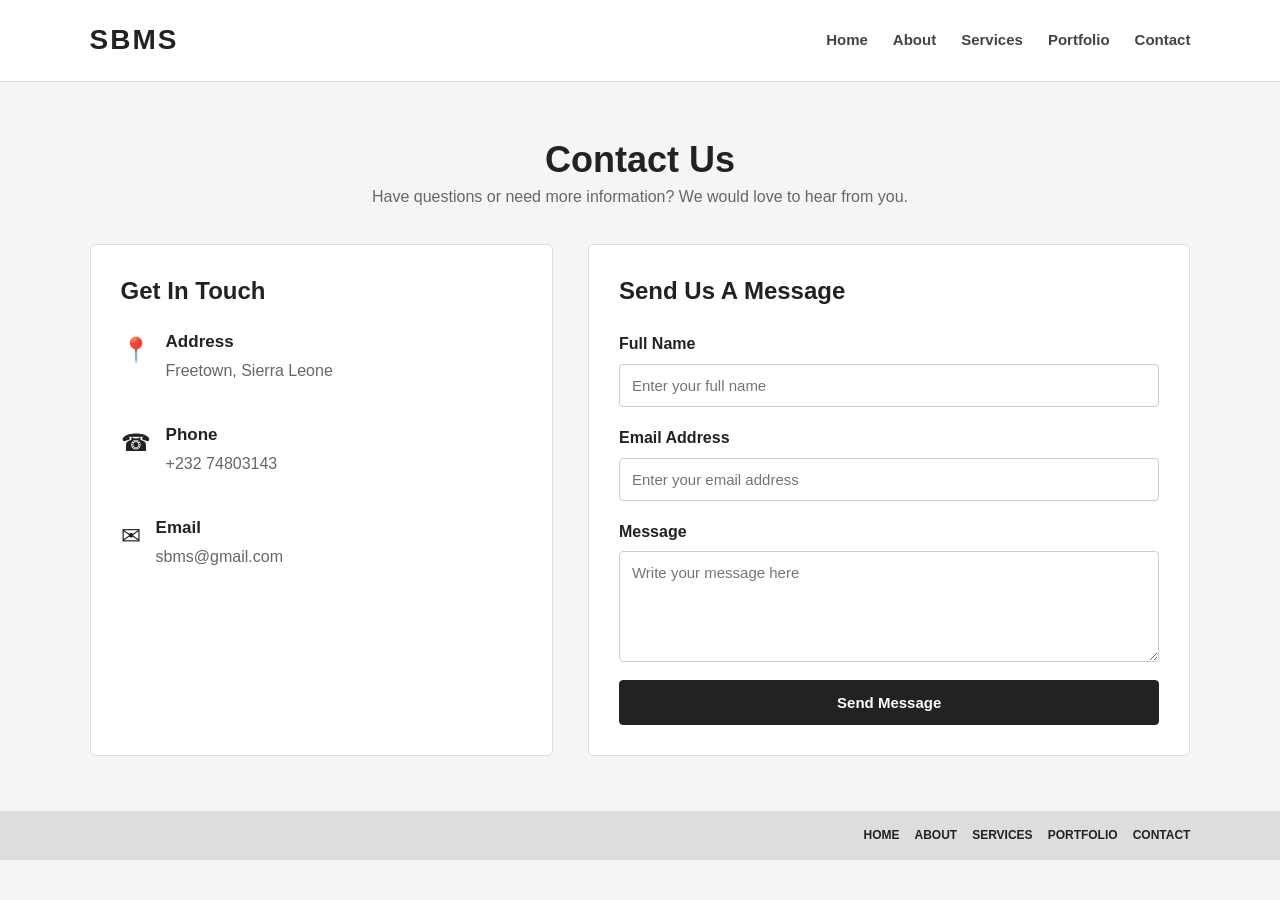
<file: contact.html>
<!DOCTYPE html>
<html lang="en">
<head>
    <meta charset="UTF-8">
    <meta name="viewport" content="width=device-width, initial-scale=1.0">

    <title>Contact Us | SBMS</title>

    <link rel="stylesheet" href="style.css">
</head>

<body>

    <!-- HEADER -->
    <header>
        <a href="index.html" class="logo">SBMS</a>

        <nav>
            <a href="index.html">Home</a>
            <a href="about.html">About</a>
            <a href="services.html">Services</a>
            <a href="portofolio.html">Portfolio</a>
            <a href="contact.html">Contact</a>
        </nav>
    </header>


    <!-- MAIN CONTENT -->
    <main>

        <section class="contact-section">

            <h1>Contact Us</h1>

            <p class="section-intro">
                Have questions or need more information?
                We would love to hear from you.
            </p>


            <div class="contact-container">

                <!-- CONTACT INFORMATION -->
                <div class="contact-info">

                    <h2>Get In Touch</h2>

                    <div class="contact-item">
                        <span class="contact-icon">📍</span>

                        <div>
                            <h3>Address</h3>
                            <p>Freetown, Sierra Leone</p>
                        </div>
                    </div>


                    <div class="contact-item">
                        <span class="contact-icon">☎</span>

                        <div>
                            <h3>Phone</h3>
                            <p>+232 74803143</p>
                        </div>
                    </div>


                    <div class="contact-item">
                        <span class="contact-icon">✉</span>

                        <div>
                            <h3>Email</h3>
                            <p>sbms@gmail.com</p>
                        </div>
                    </div>

                </div>


                <!-- CONTACT FORM -->
                <form class="contact-form" action="#" method="post">

                    <h2>Send Us A Message</h2>

                    <label for="name">Full Name</label>

                    <input
                        type="text"
                        id="name"
                        name="name"
                        placeholder="Enter your full name"
                        required
                    >


                    <label for="email">Email Address</label>

                    <input
                        type="email"
                        id="email"
                        name="email"
                        placeholder="Enter your email address"
                        required
                    >


                    



                    <label for="message">Message</label>

                    <textarea
                        id="message"
                        name="message"
                        rows="5"
                        placeholder="Write your message here"
                        required
                    ></textarea>


                    <button type="submit">Send Message</button>

                </form>

            </div>

        </section>

    </main>


    <!-- FOOTER -->
        </main><footer>
    <nav>
        <a href="index.html">HOME</a>
        <a href="about.html">ABOUT</a>
        <a href="services.html">SERVICES</a>
        <a href="portofolio.html">PORTFOLIO</a>
        <a href="contact.html">CONTACT</a>
    </nav>
</footer>


</body>
</html>
</file>
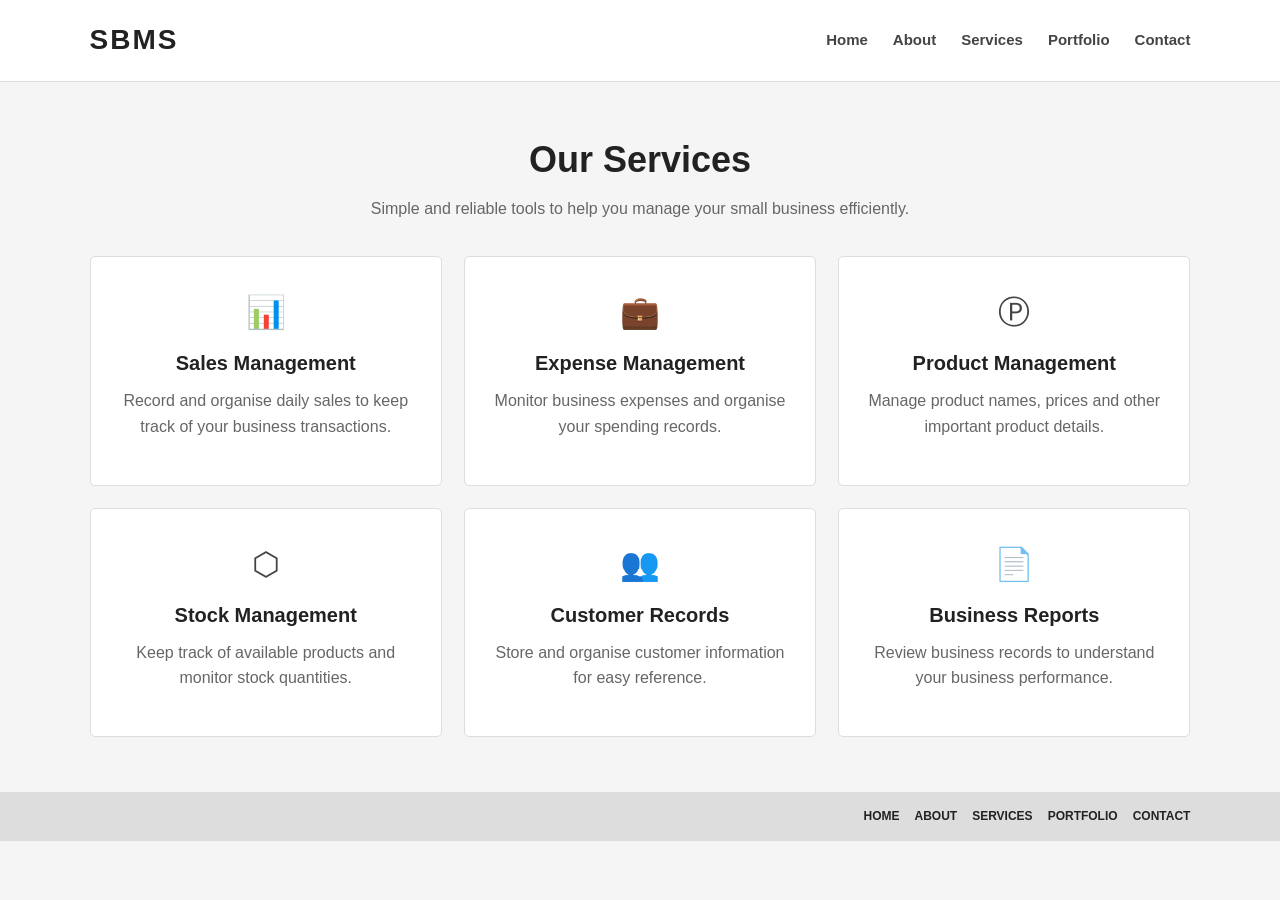
<file: services.html>
<!DOCTYPE html>
<html lang="en">
<head>
    <meta charset="UTF-8">
    <meta name="viewport" content="width=device-width, initial-scale=1.0">

    <title>Services | SBMS</title>

    <link rel="stylesheet" href="style.css">
</head>

<body>

    <!-- HEADER -->
    <header>
                 <a href="index.html" class="logo">SBMS</a>

        <nav>
            <a href="index.html">Home</a>
            <a href="about.html">About</a>
            <a href="services.html">Services</a>
            <a href="portofolio.html">Portfolio</a>
            <a href="contact.html">Contact</a>
        </nav>
    </header>


    <!-- MAIN CONTENT -->
    <main>

        <section class="services-section">

            <h1>Our Services</h1>

            <p class="section-intro">
                Simple and reliable tools to help you manage
                your small business efficiently.
            </p>


            <!-- SERVICES CARDS -->
            <div class="services-container">

                <div class="service-card">
                    <div class="card-icon">📊</div>

                    <h2>Sales Management</h2>

                    <p>
                        Record and organise daily sales
                        to keep track of your business transactions.
                    </p>
                </div>


                <div class="service-card">
                    <div class="card-icon">💼</div>

                    <h2>Expense Management</h2>

                    <p>
                        Monitor business expenses and
                        organise your spending records.
                    </p>
                </div>


                <div class="service-card">
                    <div class="card-icon">Ⓟ</div>

                    <h2>Product Management</h2>

                    <p>
                        Manage product names, prices
                        and other important product details.
                    </p>
                </div>


                <div class="service-card">
                    <div class="card-icon">⬡</div>

                    <h2>Stock Management</h2>

                    <p>
                        Keep track of available products
                        and monitor stock quantities.
                    </p>
                </div>


                <div class="service-card">
                    <div class="card-icon">👥</div>

                    <h2>Customer Records</h2>

                    <p>
                        Store and organise customer
                        information for easy reference.
                    </p>
                </div>


                <div class="service-card">
                    <div class="card-icon">📄</div>

                    <h2>Business Reports</h2>

                    <p>
                        Review business records to
                        understand your business performance.
                    </p>
                </div>

            </div>

        </section>

    </main>


    <!-- FOOTER -->
     </main><footer>
    <nav>
        <a href="index.html">HOME</a>
        <a href="about.html">ABOUT</a>
        <a href="services.html">SERVICES</a>
        <a href="portofolio.html">PORTFOLIO</a>
        <a href="contact.html">CONTACT</a>
    </nav>
</body>
</html>
</file>
<file: style.css>
/* =====================================
   1. GENERAL STYLES
===================================== */

* {
    margin: 0;
    padding: 0;
    box-sizing: border-box;
}

html {
    scroll-behavior: smooth;
}

body {
    font-family: Arial, Helvetica, sans-serif;
    background-color: #f5f5f5;
    color: #222222;
    line-height: 1.6;
}

img {
    max-width: 100%;
    display: block;
}

a {
    text-decoration: none;
    color: inherit;
}

h1,
h2,
h3 {
    line-height: 1.3;
}

h1 {
    font-size: 36px;
}

p {
    margin-bottom: 15px;
}


/* =====================================
   2. HEADER AND NAVIGATION
===================================== */

header {
    width: 100%;
    min-height: 80px;
    padding: 18px 7%;
    background-color: #ffffff;
    display: flex;
    align-items: center;
    justify-content: space-between;
    gap: 25px;
    border-bottom: 1px solid #dddddd;
}

.logo {
    font-size: 28px;
    font-weight: bold;
    letter-spacing: 2px;
    color: #222222;
}

nav {
    display: flex;
    align-items: center;
    flex-wrap: wrap;
    gap: 25px;
}

nav a {
    font-size: 15px;
    font-weight: 600;
    color: #444444;
    transition: color 0.3s ease;
}

nav a:hover {
    color: #888888;
}


/* =====================================
   3. BUTTONS
===================================== */

.btn {
    display: inline-block;
    padding: 12px 25px;
    background-color: #222222;
    color: #ffffff;
    border: 1px solid #222222;
    border-radius: 4px;
    font-weight: bold;
    transition: 0.3s ease;
}

.btn:hover {
    background-color: #ffffff;
    color: #222222;
}

button {
    padding: 13px 22px;
    background-color: #222222;
    color: #ffffff;
    border: 1px solid #222222;
    border-radius: 4px;
    font-size: 15px;
    font-weight: bold;
    cursor: pointer;
    transition: 0.3s ease;
}

button:hover {
    background-color: #555555;
}


/* =====================================
   4. HOME PAGE
===================================== */

.hero {
    min-height: 430px;
    padding: 60px 7%;
    display: flex;
    align-items: center;
    justify-content: space-between;
    gap: 45px;
    background-color: #eeeeee;
}

.hero-text {
    flex: 1;
}

.hero-text h1 {
    max-width: 500px;
    margin-bottom: 20px;
}

.hero-text p {
    max-width: 480px;
    margin-bottom: 25px;
    color: #555555;
}

.hero-image {
    flex: 1;
}

.hero-image img {
    width: 100%;
    height: 300px;
    object-fit: cover;
    border-radius: 5px;
    background-color: #dddddd;
}


/* QUICK ACCESS */

.quick-access {
    padding: 55px 7%;
    text-align: center;
}

.quick-access h2 {
    margin-bottom: 30px;
    font-size: 28px;
}

.access-container {
    display: grid;
    grid-template-columns: repeat(4, 1fr);
    gap: 22px;
}

.access-card {
    padding: 30px 20px;
    background-color: #ffffff;
    border: 1px solid #dddddd;
    border-radius: 5px;
    transition: transform 0.3s ease;
}

.access-card:hover {
    transform: translateY(-5px);
}

.access-card h3 {
    margin: 12px 0;
}

.card-icon {
    font-size: 32px;
    color: #444444;
    margin-bottom: 12px;
}


/* =====================================
   5. ABOUT PAGE
===================================== */

.about-section {
    padding: 55px 7%;
}

.about-intro {
    display: flex;
    align-items: center;
    justify-content: space-between;
    gap: 45px;
    margin-bottom: 55px;
}

.about-text,
.about-image {
    flex: 1;
}

.about-text h1 {
    margin-bottom: 20px;
}

.about-text p {
    color: #555555;
    margin-bottom: 18px;
}

.about-image img {
    width: 100%;
    height: 300px;
    object-fit: cover;
    border-radius: 5px;
    background-color: #dddddd;
}

.values-container {
    display: grid;
    grid-template-columns: repeat(3, 1fr);
    gap: 22px;
}

.value-card {
    padding: 30px 22px;
    text-align: center;
    background-color: #ffffff;
    border: 1px solid #dddddd;
    border-radius: 5px;
}

.value-card h2 {
    font-size: 21px;
    margin-bottom: 15px;
}


/* =====================================
   6. SERVICES PAGE
===================================== */

.services-section {
    padding: 55px 7%;
    text-align: center;
}

.services-section h1 {
    margin-bottom: 12px;
}

.section-intro {
    max-width: 650px;
    margin: 0 auto 35px;
    color: #666666;
}

.services-container {
    display: grid;
    grid-template-columns: repeat(3, 1fr);
    gap: 22px;
}

.service-card {
    padding: 30px 22px;
    background-color: #ffffff;
    border: 1px solid #dddddd;
    border-radius: 5px;
    transition: transform 0.3s ease;
}

.service-card:hover {
    transform: translateY(-5px);
}

.service-card h2 {
    font-size: 20px;
    margin-bottom: 12px;
}

.service-card p {
    color: #666666;
}


/* =====================================
   7. PORTFOLIO PAGE
===================================== */

.portfolio-section {
    padding: 55px 7%;
    text-align: center;
}

.portfolio-section h1 {
    margin-bottom: 12px;
}

.portfolio-container {
    display: grid;
    grid-template-columns: repeat(2, 1fr);
    gap: 25px;
    text-align: left;
}

.portfolio-card {
    overflow: hidden;
    background-color: #ffffff;
    border: 1px solid #dddddd;
    border-radius: 5px;
}

.portfolio-card img {
    width: 100%;
    height: 250px;
    object-fit: cover;
    background-color: #dddddd;
}

.portfolio-card h2 {
    padding: 18px 20px 5px;
    font-size: 21px;
}

.portfolio-card p {
    padding: 0 20px;
    color: #666666;
}


/* =====================================
   8. CONTACT PAGE
===================================== */

.contact-section {
    padding: 55px 7%;
}

.contact-section > h1,
.contact-section > .section-intro {
    text-align: center;
}

.contact-container {
    display: grid;
    grid-template-columns: 1fr 1.3fr;
    gap: 35px;
    margin-top: 35px;
}

.contact-info,
.contact-form {
    padding: 30px;
    background-color: #ffffff;
    border: 1px solid #dddddd;
    border-radius: 5px;
}

.contact-info h2,
.contact-form h2 {
    margin-bottom: 25px;
}

.contact-item {
    display: flex;
    align-items: flex-start;
    gap: 15px;
    margin-bottom: 25px;
}

.contact-icon {
    font-size: 24px;
}

.contact-item h3 {
    font-size: 17px;
    margin-bottom: 5px;
}

.contact-item p {
    color: #666666;
    overflow-wrap: anywhere;
}

.contact-form {
    display: flex;
    flex-direction: column;
}

.contact-form label {
    font-weight: bold;
    margin-bottom: 7px;
}

.contact-form input,
.contact-form textarea {
    width: 100%;
    padding: 12px;
    margin-bottom: 18px;
    border: 1px solid #cccccc;
    border-radius: 4px;
    font-family: inherit;
    font-size: 15px;
}

.contact-form input:focus,
.contact-form textarea:focus {
    outline: 2px solid #888888;
    outline-offset: 1px;
}

.contact-form textarea {
    resize: vertical;
}


/* =====================================
   9. FOOTER
===================================== */

footer {
    background-color: #dddddd;
    padding: 15px 7%;
}

footer nav {
    display: flex;
    justify-content: flex-end;
    gap: 15px;
}

footer nav a {
    color: #222222;
    text-decoration: none;
    font-size: 12px;
}


/* =====================================
   10. TABLET RESPONSIVENESS
===================================== */

@media (max-width: 900px) {

    header {
        padding: 18px 5%;
    }

    nav {
        gap: 15px;
    }

    .hero,
    .about-intro {
        padding-left: 5%;
        padding-right: 5%;
        gap: 25px;
    }

    .access-container {
        grid-template-columns: repeat(2, 1fr);
    }

    .services-container {
        grid-template-columns: repeat(2, 1fr);
    }

    .values-container {
        grid-template-columns: 1fr;
    }

    .contact-container {
        grid-template-columns: 1fr;
    }
}


/* =====================================
   11. MOBILE RESPONSIVENESS
===================================== */

@media (max-width: 600px) {

    header {
        flex-direction: column;
        align-items: center;
        padding: 20px 5%;
    }

    nav {
        justify-content: center;
        gap: 12px 18px;
    }

    nav a {
        font-size: 14px;
    }

    h1 {
        font-size: 29px;
    }

    .hero {
        flex-direction: column;
        align-items: stretch;
        padding: 40px 6%;
        gap: 30px;
    }

    .hero-image img,
    .about-image img {
        height: 230px;
    }

    .quick-access,
    .about-section,
    .services-section,
    .portfolio-section,
    .contact-section {
        padding: 40px 6%;
    }

    .access-container,
    .services-container,
    .values-container,
    .portfolio-container {
        grid-template-columns: 1fr;
    }

    .about-intro {
        flex-direction: column;
        align-items: stretch;
        padding: 0;
    }

    .contact-info,
    .contact-form {
        padding: 22px;
    }

    .portfolio-card img {
        height: 220px;
    }
}
</file>
